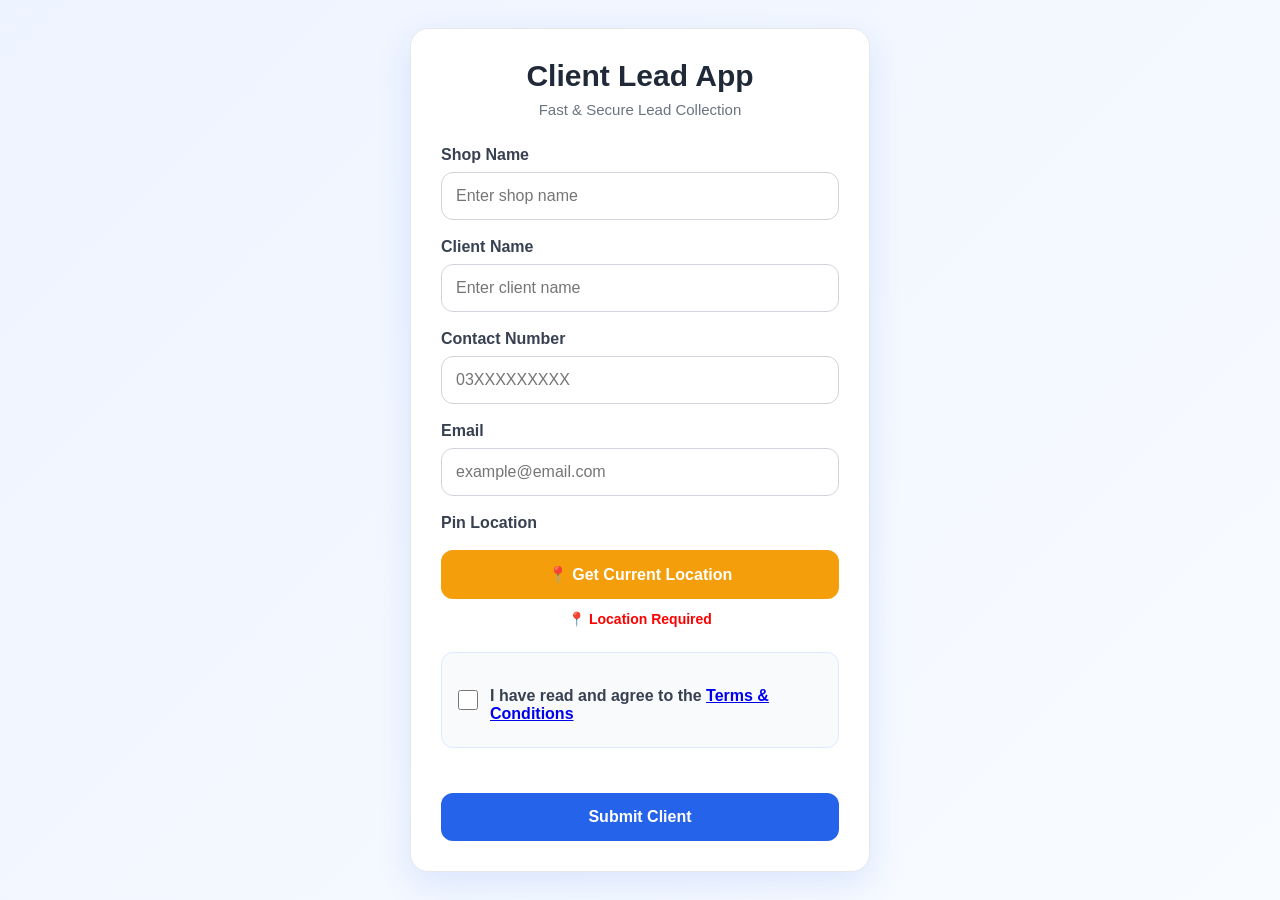
<file: index.html>
<!DOCTYPE html>
<html lang="en">
<head>
    <meta charset="UTF-8">
    <meta name="viewport" content="width=device-width, initial-scale=1.0">
    <title>Client Lead App</title>

    <link rel="stylesheet" href="style.css">
</head>
<body>

<div class="container">

    <h1>Client Lead App</h1>
    <p class="subtitle">Fast & Secure Lead Collection</p>
    <div id="notification"></div>
    <form id="leadForm">

        <label for="shopName">Shop Name</label>
        <input
            type="text"
            id="shopName"
            placeholder="Enter shop name"
            required>

        <label for="clientName">Client Name</label>
        <input
            type="text"
            id="clientName"
            placeholder="Enter client name"
            required>

        <label for="contact">Contact Number</label>
        <input
            type="tel"
            id="contact"
            placeholder="03XXXXXXXXX"
            required>

        <label for="email">Email</label>
        <input
            type="email"
            id="email"
            placeholder="example@email.com"
            required>

        <label for="pinLocation">Pin Location</label>

        <button type="button" id="locationBtn">
            📍 Get Current Location
        </button>

        <p id="locationStatus">
            Location not captured
        </p>

       <div class="terms-card">

    <div class="checkbox-row">

        <input
            type="checkbox"
            id="terms"
            required>

        <label for="terms" class="terms-label">
            I have read and agree to the
            <a href="terms.html" target="_blank">
                Terms & Conditions
            </a>
        </label>

    </div>

</div>

        <button type="submit" id="submitBtn">
            Submit Client
        </button>

    </form>

</div>

<script src="config.js"></script>
<script src="script.js"></script>

</body>
</html>
</file>
<file: style.css>
* {
    margin: 0;
    padding: 0;
    box-sizing: border-box;
    font-family: Arial, Helvetica, sans-serif;
}

body {
    background: linear-gradient(135deg, #eef4ff, #f8fbff);
    display: flex;
    justify-content: center;
    align-items: center;
    min-height: 100vh;
    padding: 20px;
}

.container {
    width: 100%;
    max-width: 460px;
    background: #ffffff;
    border-radius: 18px;
    padding: 30px;
    box-shadow: 0 12px 35px rgba(37, 99, 235, 0.12);
    border: 1px solid #e5e7eb;
}

h1 {
    text-align: center;
    color: #1f2937;
    margin-bottom: 8px;
    font-size: 30px;
}

.subtitle {
    text-align: center;
    color: #6b7280;
    margin-bottom: 28px;
    font-size: 15px;
}

label {
    display: block;
    margin: 18px 0 8px;
    font-weight: 600;
    color: #374151;
}

input {
    width: 100%;
    padding: 14px;
    border: 1px solid #d1d5db;
    border-radius: 12px;
    font-size: 16px;
    transition: all 0.25s ease;
}

input:focus {
    outline: none;
    border-color: #2563eb;
    box-shadow: 0 0 0 4px rgba(37, 99, 235, 0.15);
}

button {
    width: 100%;
    padding: 15px;
    border: none;
    border-radius: 12px;
    font-size: 16px;
    font-weight: 600;
    cursor: pointer;
    transition: all 0.25s ease;
}

button:hover {
    transform: translateY(-2px);
}

button:active {
    transform: scale(0.98);
}

#locationBtn {
    margin-top: 10px;
    background: #f59e0b;
    color: white;
}

#locationBtn:hover {
    background: #d97706;
}

#submitBtn {
    margin-top: 25px;
    background: #2563eb;
    color: white;
}

#submitBtn:hover {
    background: #1d4ed8;
}

#submitBtn:disabled {
    background: #93c5fd;
    cursor: not-allowed;
    transform: none;
}

#locationStatus {
    margin-top: 12px;
    text-align: center;
    font-size: 14px;
    font-weight: 600;
    color: #dc2626;
}

/* Notification Area */

#notification {
    display: none;
    margin-bottom: 20px;
    padding: 14px;
    border-radius: 10px;
    text-align: center;
    font-weight: bold;
}

#notification.success {
    display: block;
    background: #dcfce7;
    color: #15803d;
    border: 1px solid #86efac;
}

#notification.error {
    display: block;
    background: #fee2e2;
    color: #b91c1c;
    border: 1px solid #fca5a5;
}

/* ---------- Terms Card ---------- */

.terms-card{
    margin-top:25px;
    margin-bottom:20px;
    padding:16px;
    background:#f8fafc;
    border:1px solid #dbeafe;
    border-radius:12px;
}

.checkbox-row{
    display:flex;
    align-items:center;
    gap:12px;
}

.checkbox-row input[type="checkbox"]{
    width:20px;
    height:20px;
    margin:0;
    flex-shrink:0;
    accent-color:#2563eb;
    cursor:pointer;
}

.terms-box{
    margin:25px 0;
}

.terms-box h3{
    color:#2563eb;
    margin-top:20px;
    margin-bottom:8px;
}

.terms-box p{
    color:#555;
    line-height:1.8;
    text-align:justify;
}
</file>
